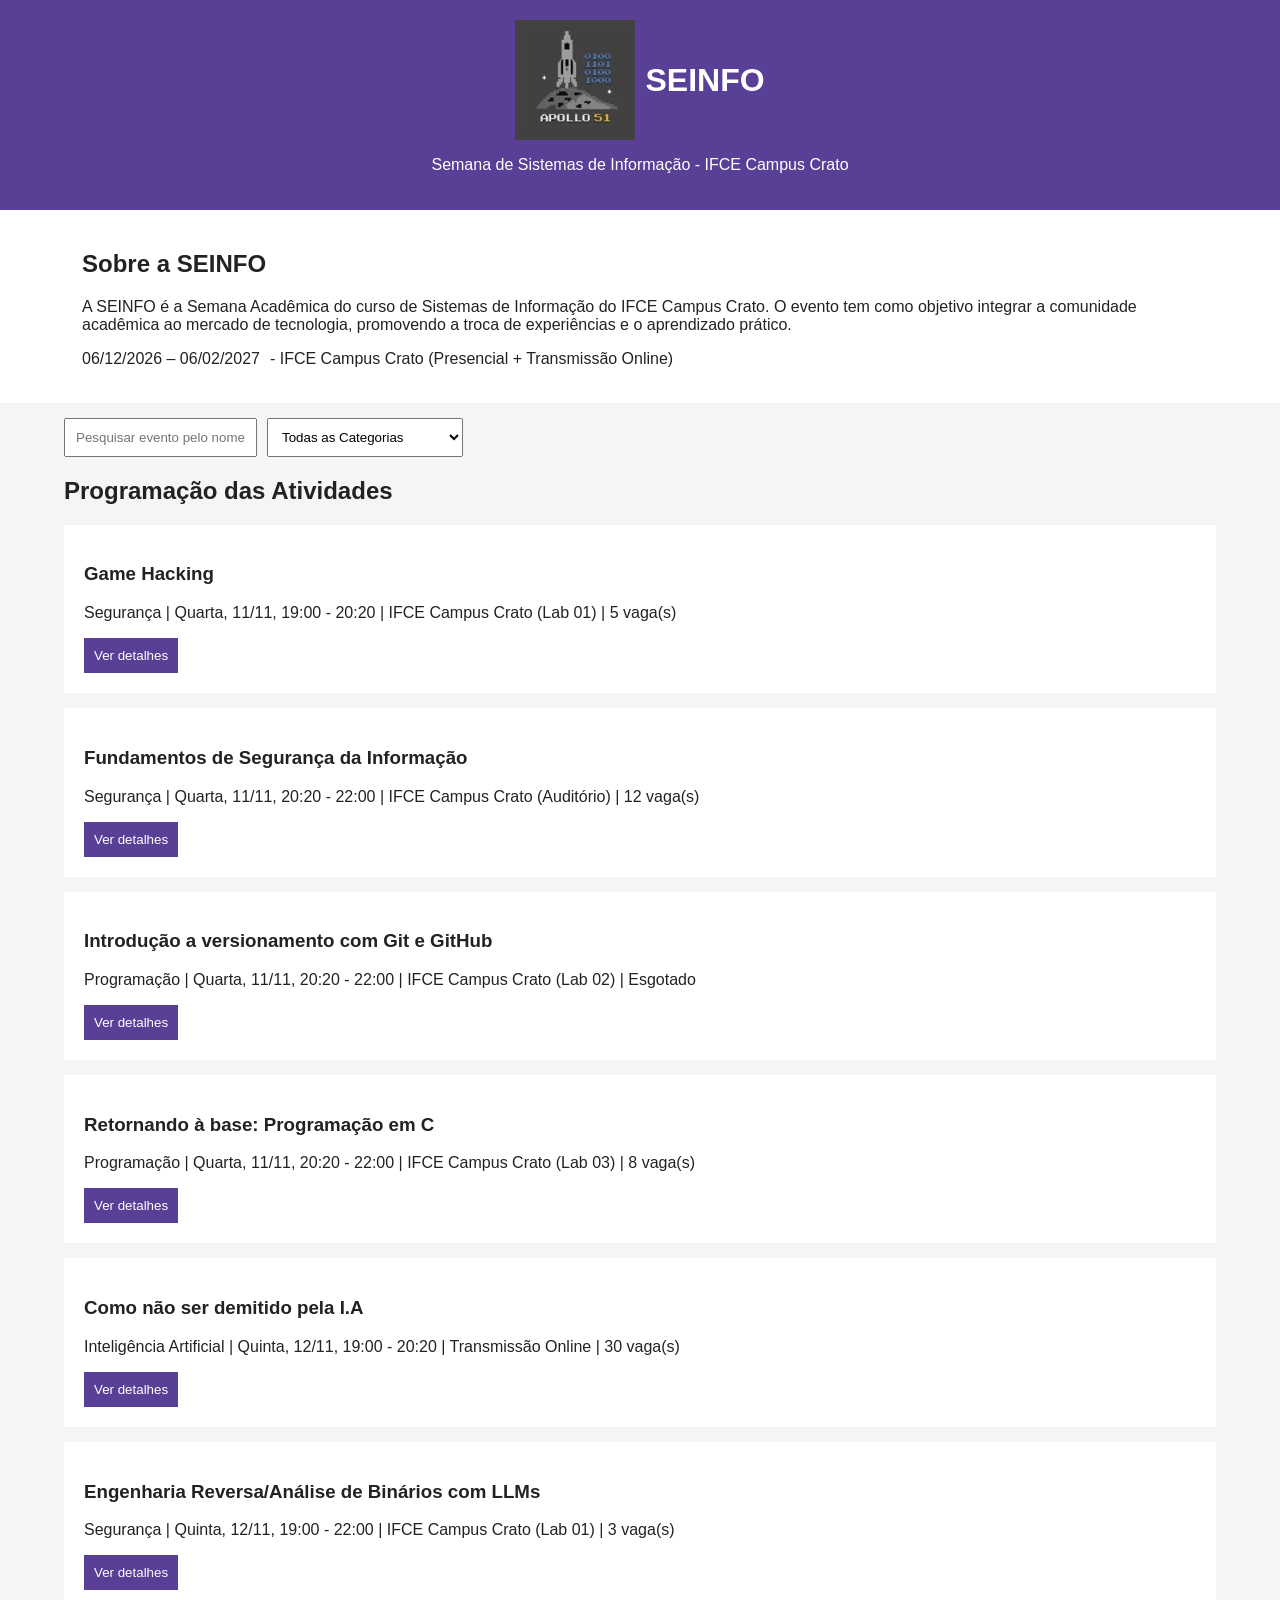
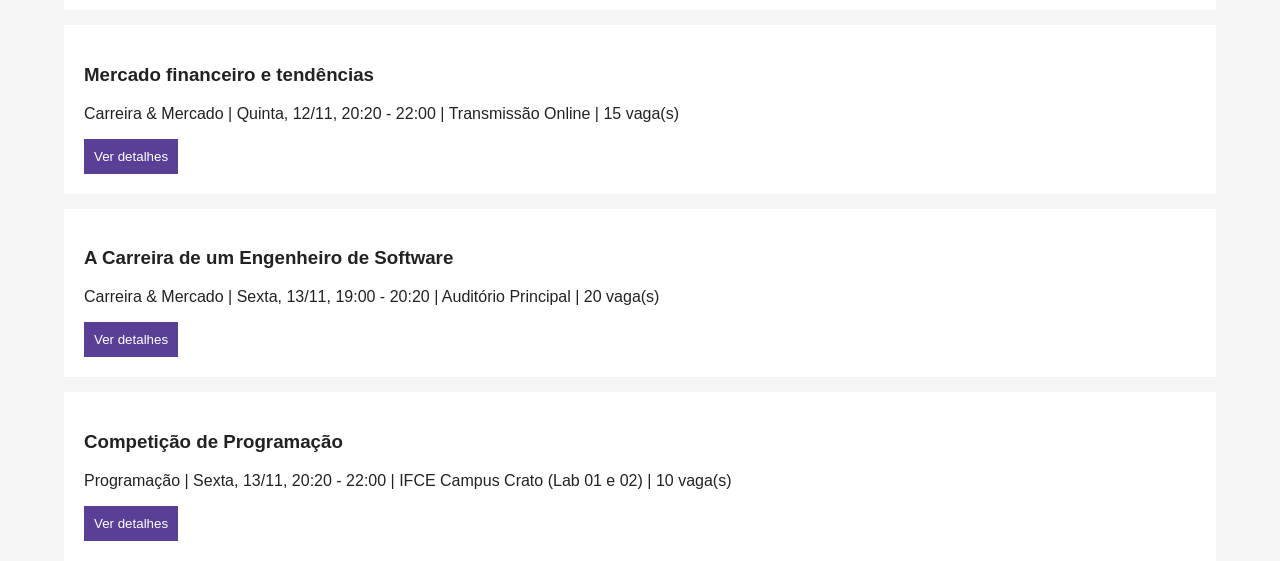
<file: sistema.html>
<!DOCTYPE html>
<html lang="pt-BR">
<head>
    <title>SEINFO - Semana de Sistemas de Informação</title>
    <link rel="stylesheet" href="styles.css">
</head>
<body>
    <header class="cabecalho">
        <div class="conteudo-centralizado">
            <div class="identidade-seinfo">
                <img src="logosi.jpg" alt="Logo da SEINFO">
                <h1 class="logo">SEINFO</h1>
            </div>
            <p class="tagline">Semana de Sistemas de Informação - IFCE Campus Crato</p>
        </div>
    </header>

    <section class="sobre-seinfo">
        <div class="conteudo-centralizado">
            <h2>Sobre a SEINFO</h2>
            <p>A SEINFO é a Semana Acadêmica do curso de Sistemas de Informação do IFCE Campus Crato.
                O evento tem como objetivo integrar a comunidade acadêmica ao mercado de tecnologia,
                promovendo a troca de experiências e o aprendizado prático.</p>
            <div class="informacoes-seinfo">
                <span> 06/12/2026 – 06/02/2027</span>
                <span> - IFCE Campus Crato (Presencial + Transmissão Online)</span>
            </div>
        </div>
    </section>

    <main class="conteudo-centralizado">
        <section class="area-filtros">
            <input type="text" id="search-input" placeholder="Pesquisar evento pelo nome...">

            <select id="category-filter">
                <option value="todos">Todas as Categorias</option>
                <option value="Segurança">Segurança da Informação</option>
                <option value="Programação">Programação</option>
                <option value="Carreira & Mercado">Carreira & Mercado</option>
                <option value="Inteligência Artificial">Inteligência Artificial</option>
            </select>
        </section>

        <section class="events-section">
            <h2>Programação das Atividades</h2>
            <div id="events-list" class="lista-eventos"></div>
        </section>
    </main>

    <div id="event-modal" class="janela-modal oculto">
        <div class="conteudo-modal">
            <span class="botao-fechar-modal" onclick="fecharModal()">&times;</span>

            <div id="modal-details">
                <h2 id="modal-title"></h2>
                <p id="modal-desc"></p>
                <p><strong>Data:</strong> <span id="modal-date"></span></p>
                <p><strong>Horário:</strong> <span id="modal-time"></span></p>
                <p><strong>Local:</strong> <span id="modal-location"></span></p>
                <p><strong>Vagas Disponíveis:</strong> <span id="modal-vacancies" class="marcador-vagas"></span></p>
                <button id="btn-abrir-inscricao" class="botao-principal" onclick="mostrarFormulario()">Realizar Inscrição</button>
            </div>

            <form id="subscription-form" class="oculto" onsubmit="confirmarInscricao(event)">
                <h3>Formulário de Inscrição</h3>

                <div class="campo-inscricao">
                    <label for="user-name">Nome Completo:</label>
                    <input type="text" id="user-name" required>
                </div>

                <div class="campo-inscricao">
                    <label for="user-email">E-mail:</label>
                    <input type="email" id="user-email" required>
                </div>

                <div class="campo-inscricao">
                    <label for="user-phone">Telefone:</label>
                    <input type="tel" id="user-phone" placeholder="(88) 99999-9999" required>
                </div>

                <div class="acoes-formulario">
                    <button type="submit" class="botao-principal">Confirmar Inscrição</button>
                    <button type="button" class="botao-secundario" onclick="esconderFormulario()">Voltar</button>
                </div>
            </form>

            <div id="confirmation-message" class="oculto-mensagem">
                Inscrição realizada com sucesso! Enviamos os detalhes para o seu e-mail.
            </div>
        </div>
    </div>

    <script src="sistema.js"></script>

    <!--
    EXPLICACAO DO HTML:

    - <!DOCTYPE html> informa ao navegador que este documento usa HTML5.
    - <html lang="pt-BR"> inicia a pagina e informa que o idioma e portugues do Brasil.
    - <head> guarda configuracoes da pagina que nao aparecem como conteudo:
      <title> define o texto da aba do navegador e <link> carrega o arquivo de estilos.
    - <body> contem tudo que aparece ou pode ser usado na pagina.

    CABECALHO E APRESENTACAO:
    - <header> contem o cabecalho do site.
    - A imagem mostra o logo; o atributo alt descreve a imagem para acessibilidade.
    - <h1> mostra o titulo principal e <p> apresenta o nome do evento.
    - A secao "sobre-seinfo" apresenta uma descricao da SEINFO, as datas e o local.
    - <div> agrupa elementos relacionados para organizar o conteudo e aplicar estilos.

    LISTA E FILTROS:
    - <main> envolve o conteudo principal da pagina.
    - O campo <input> permite pesquisar eventos pelo nome. Seu id permite que o
      JavaScript leia o texto digitado.
    - <select> cria o menu de categorias e cada <option> e uma opcao desse menu.
      Os valores das opcoes sao usados pelo JavaScript para filtrar os eventos.
    - A secao "events-section" tem o titulo da programacao.
    - A div com id "events-list" comeca vazia; o JavaScript coloca os cartoes de
      eventos dentro dela.

    MODAL DE DETALHES E INSCRICAO:
    - A div com id "event-modal" e a janela que mostra os detalhes de um evento.
      A classe "oculto" faz a janela comecar escondida.
    - A div "modal-details" contem os campos que o JavaScript preenche com os
      dados do evento selecionado.
    - O botao de fechar chama fecharModal() no JavaScript.
    - O botao de inscricao chama mostrarFormulario() para exibir o formulario.
    - <form> agrupa os campos de inscricao. O atributo onsubmit chama
      confirmarInscricao(event) quando o formulario e enviado.
    - Cada <label> identifica um campo. O atributo for aponta para o id do campo.
    - Os campos de nome, e-mail e telefone usam tipos apropriados; required
      indica que precisam ser preenchidos antes do envio.
    - O botao "Confirmar Inscricao" envia o formulario; o botao "Voltar" apenas
      chama esconderFormulario() e retorna aos detalhes.
    - A div "confirmation-message" contem a mensagem mostrada apos a inscricao.
    - O <script> carrega o arquivo sistema.js, que controla filtros, cartoes,
      modal e inscricoes.
    -->
</body>
</html>
</file>
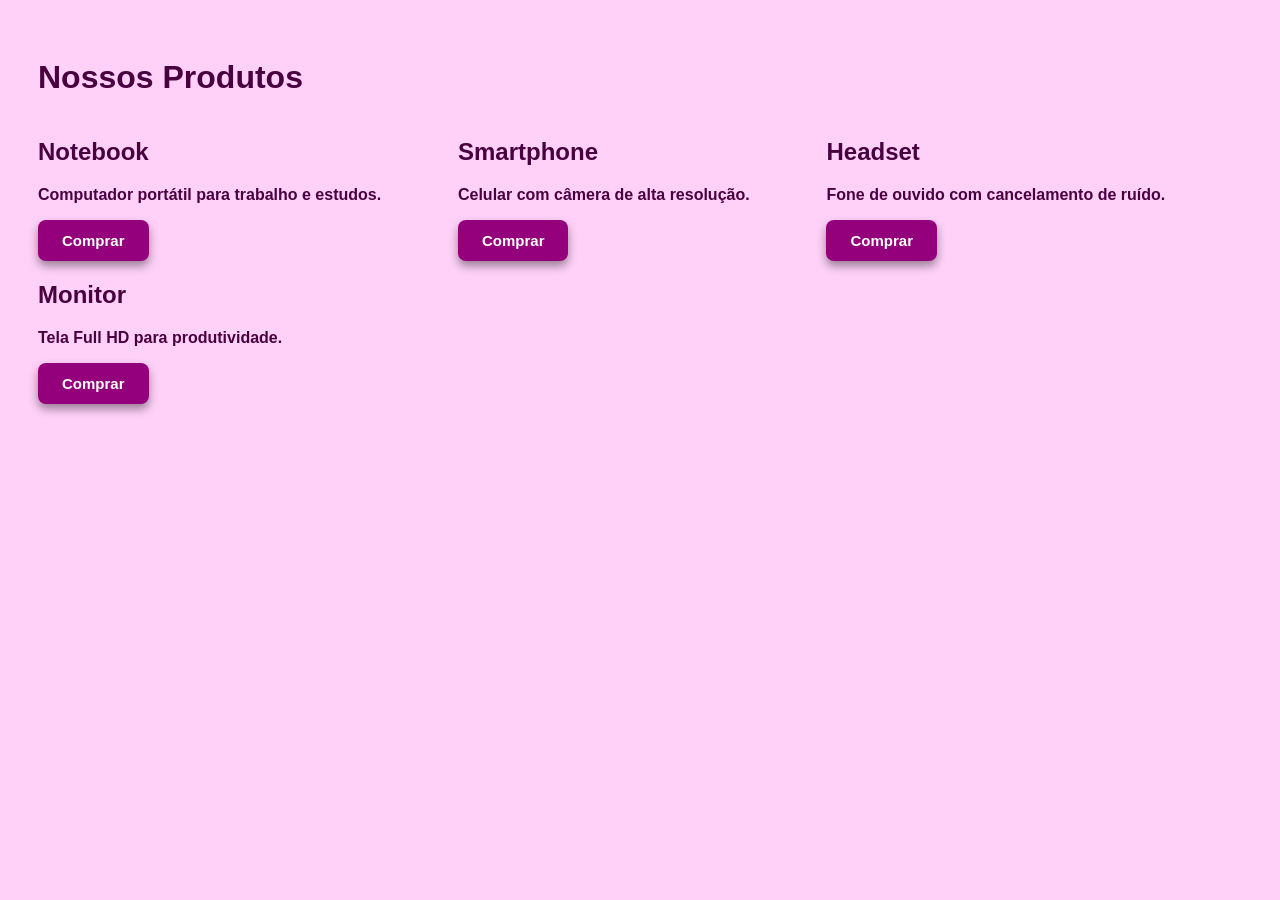
<file: pacote-download/atividade extra.html>
<!DOCTYPE html>
<html>
<head>
    <title>Loja Flexbox</title>
    <link rel="stylesheet" href="styling.css">
</head>
<body>

    <h1>Nossos Produtos</h1>

    <div class="container">
        <div class="produto1">
            <h2>Notebook</h2>
            <p>Computador portátil para trabalho e estudos.</p>
            <button class="button">Comprar</button>
        </div>

        <div class="produto2">
            <h2>Smartphone</h2>
            <p>Celular com câmera de alta resolução.</p>
            <button class="button">Comprar</button>
        </div>

        <div class="produto3">
            <h2>Headset</h2>
            <p>Fone de ouvido com cancelamento de ruído.</p>
            <button class="button">Comprar</button>
        </div>

        <div class="produto4">
            <h2>Monitor</h2>
            <p>Tela Full HD para produtividade.</p>
            <button class="button">Comprar</button>
        </div>
    </div>

</body>
</html>
</file>
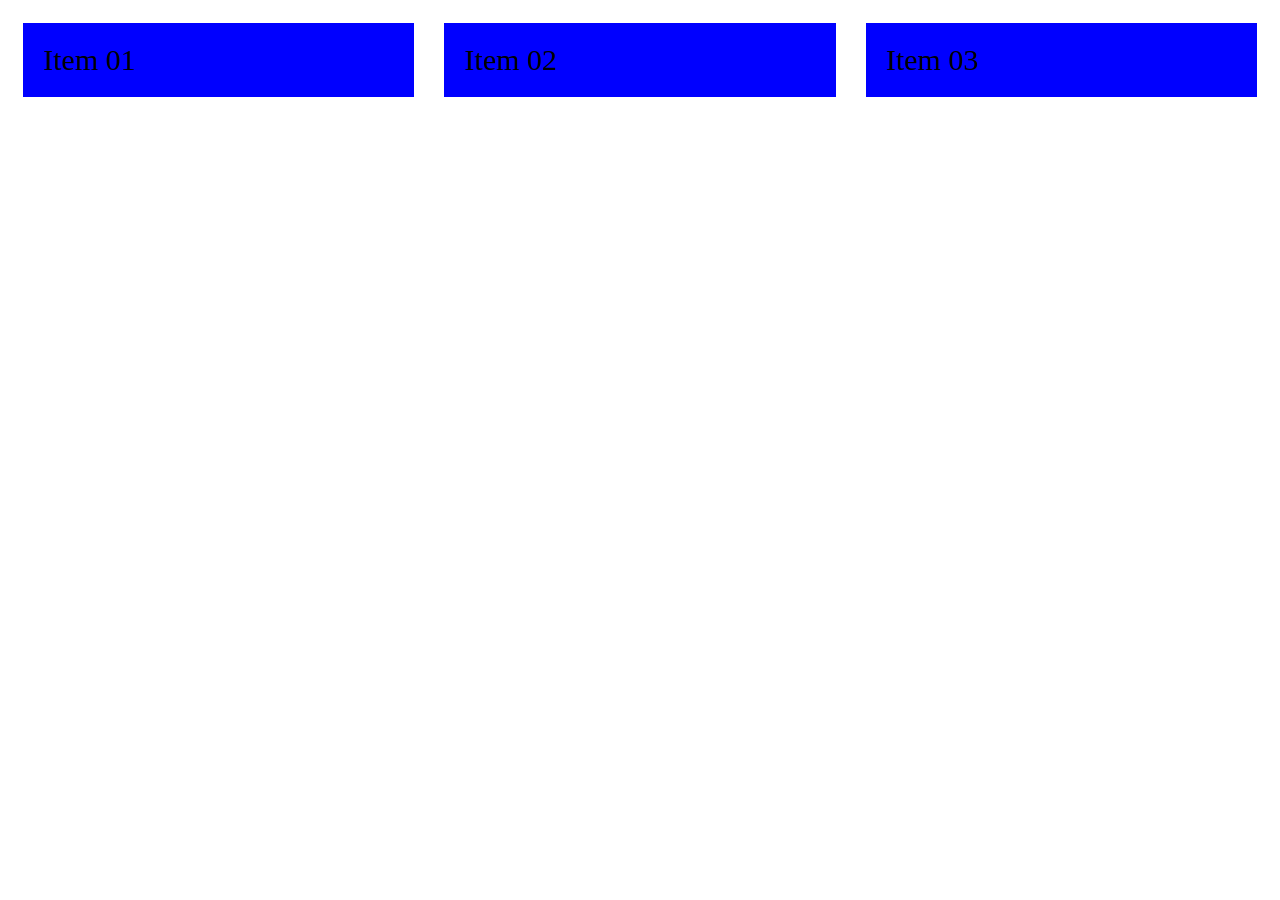
<file: pacote-download/aulaCSS.html>
<!DOCTYPE html>
<html>
    <head>
        <link rel="stylesheet" href="estilo1.css">
    </head>
    <body>
        <div class="maior">
                <div class="c1 i1">Item 01</div>
                <div class="c1 i2">Item 02</div>
                <div class="c1 i3">Item 03</div>
        </div>
    </body>
</html>
</file>
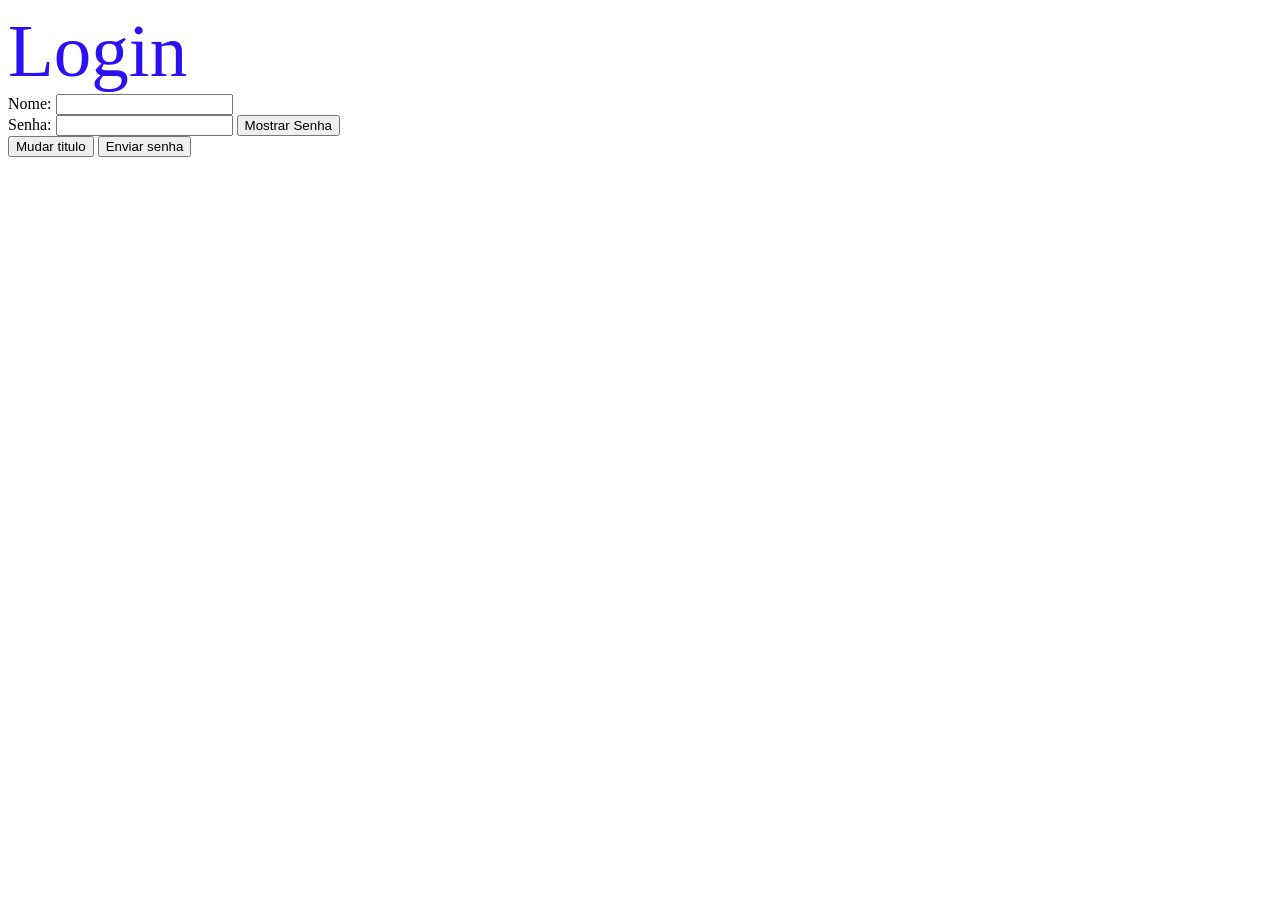
<file: pacote-download/index.html.html>
<!DOCTYPE html>
<html>
    <head>
    <script src="script.js"></script>
    <link rel="stylesheet" href="estilo.css">
    </head>
    <body>
        <label id="titulo" class="c2">Login</label>
        <br>Nome: <input type="text" id="nome">
        <br>Senha: <input type="password" id="senha">
        <button onclick="mostra()">Mostrar Senha</button>
        <br><button onclick="muda()">Mudar titulo</button>
        <button onclick="verifica()">Enviar senha</button>
    </body>
</html>
</file>
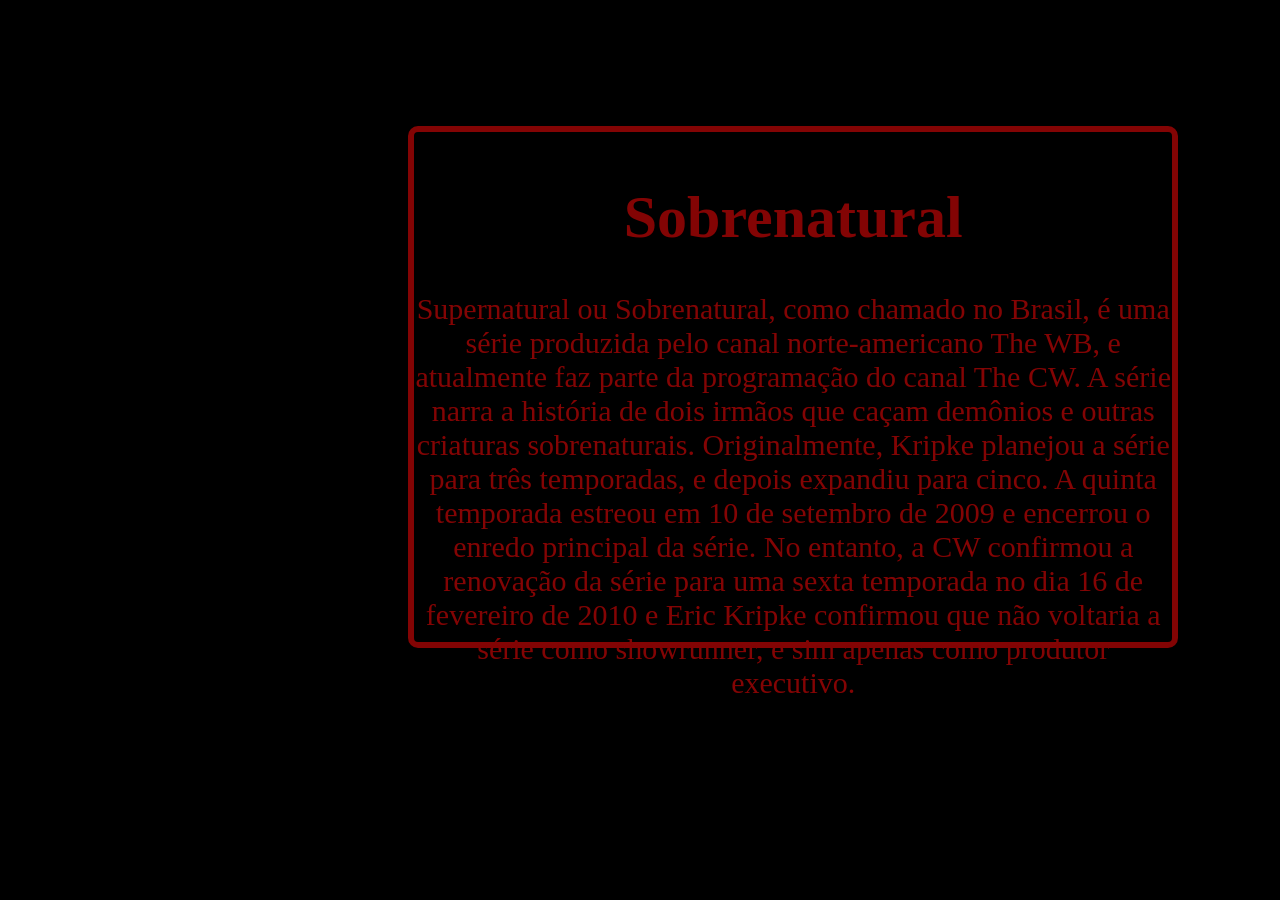
<file: pacote-download/index2.html>
<!DOCTYPE html>
<html lang="br">
<head>
    <title>Document</title>
    <link rel="stylesheet" href="sobrenatural.css">
</head>
<body>
    <div class ="d1">
        <h1>Sobrenatural</h1>
        <p>Supernatural ou Sobrenatural, como chamado no Brasil, é uma série produzida pelo canal norte-americano The WB, e atualmente faz parte da programação do canal The CW. 
A série narra a história de dois irmãos que caçam demônios e outras criaturas sobrenaturais. Originalmente, Kripke planejou a série para três temporadas, e depois expandiu para cinco. A quinta temporada estreou em 10 de setembro de 2009 e encerrou o enredo principal da série. 
No entanto, a CW confirmou a renovação da série para uma sexta temporada no dia 16 de fevereiro de 2010 e Eric Kripke confirmou que não voltaria a série como showrunner, e sim apenas como produtor executivo.</p>
    </div>
    <div class = "d2">
        </div>
</body>
</html>
</file>
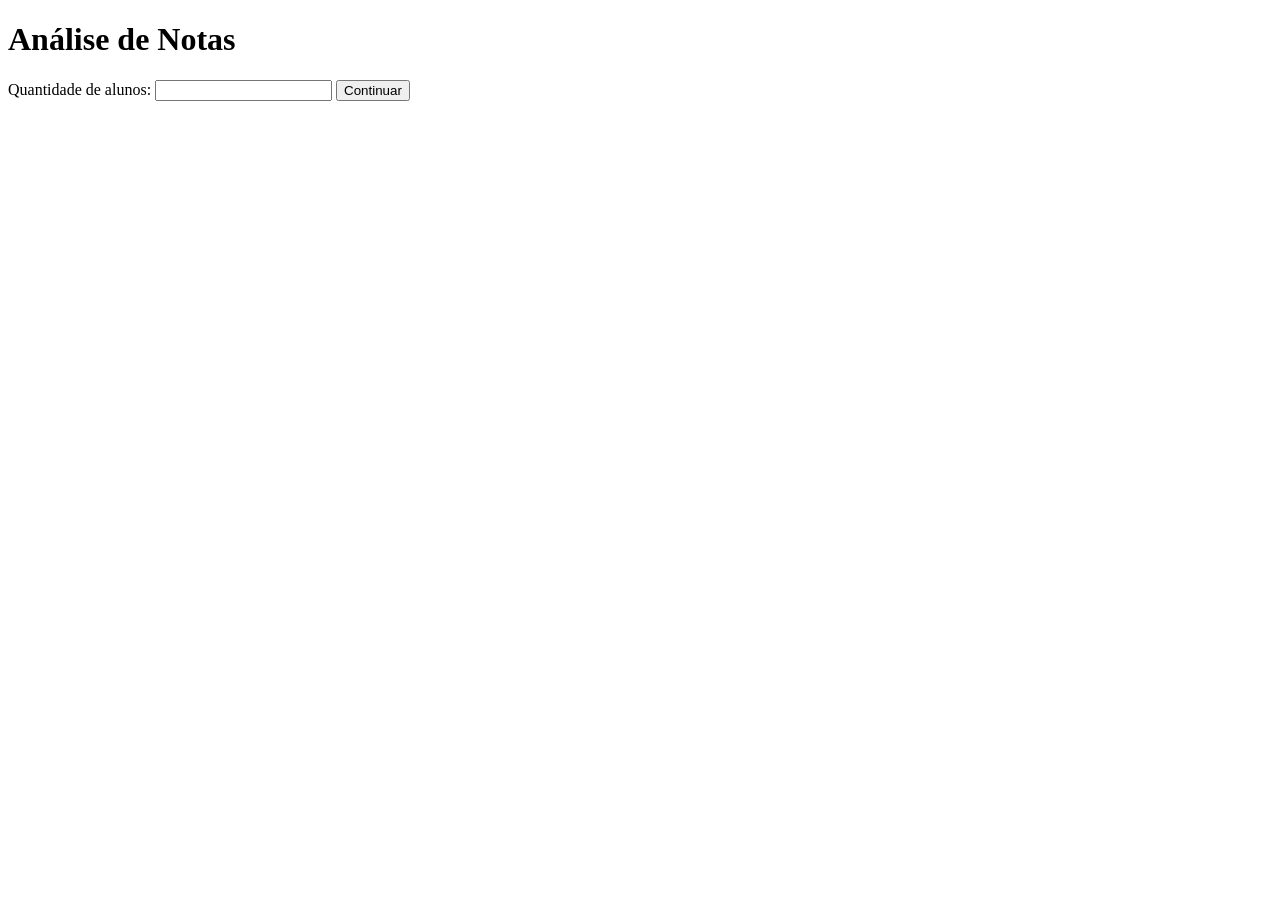
<file: pacote-download/sistema.html>
<!DOCTYPE html>
<html lang="pt-BR">
<head>
    <title>Análise de Notas</title>
</head>
<body>
    <h1>Análise de Notas</h1>
   <label>Quantidade de alunos:</label>
    <input type="number" id="quantidade">
    <button onclick="criarAlunos()">Continuar</button>
    <div id="alunos"></div>
    <div id="resultado"></div>
    <script src="sistema.js"></script> 

</body>
</html>
</file>
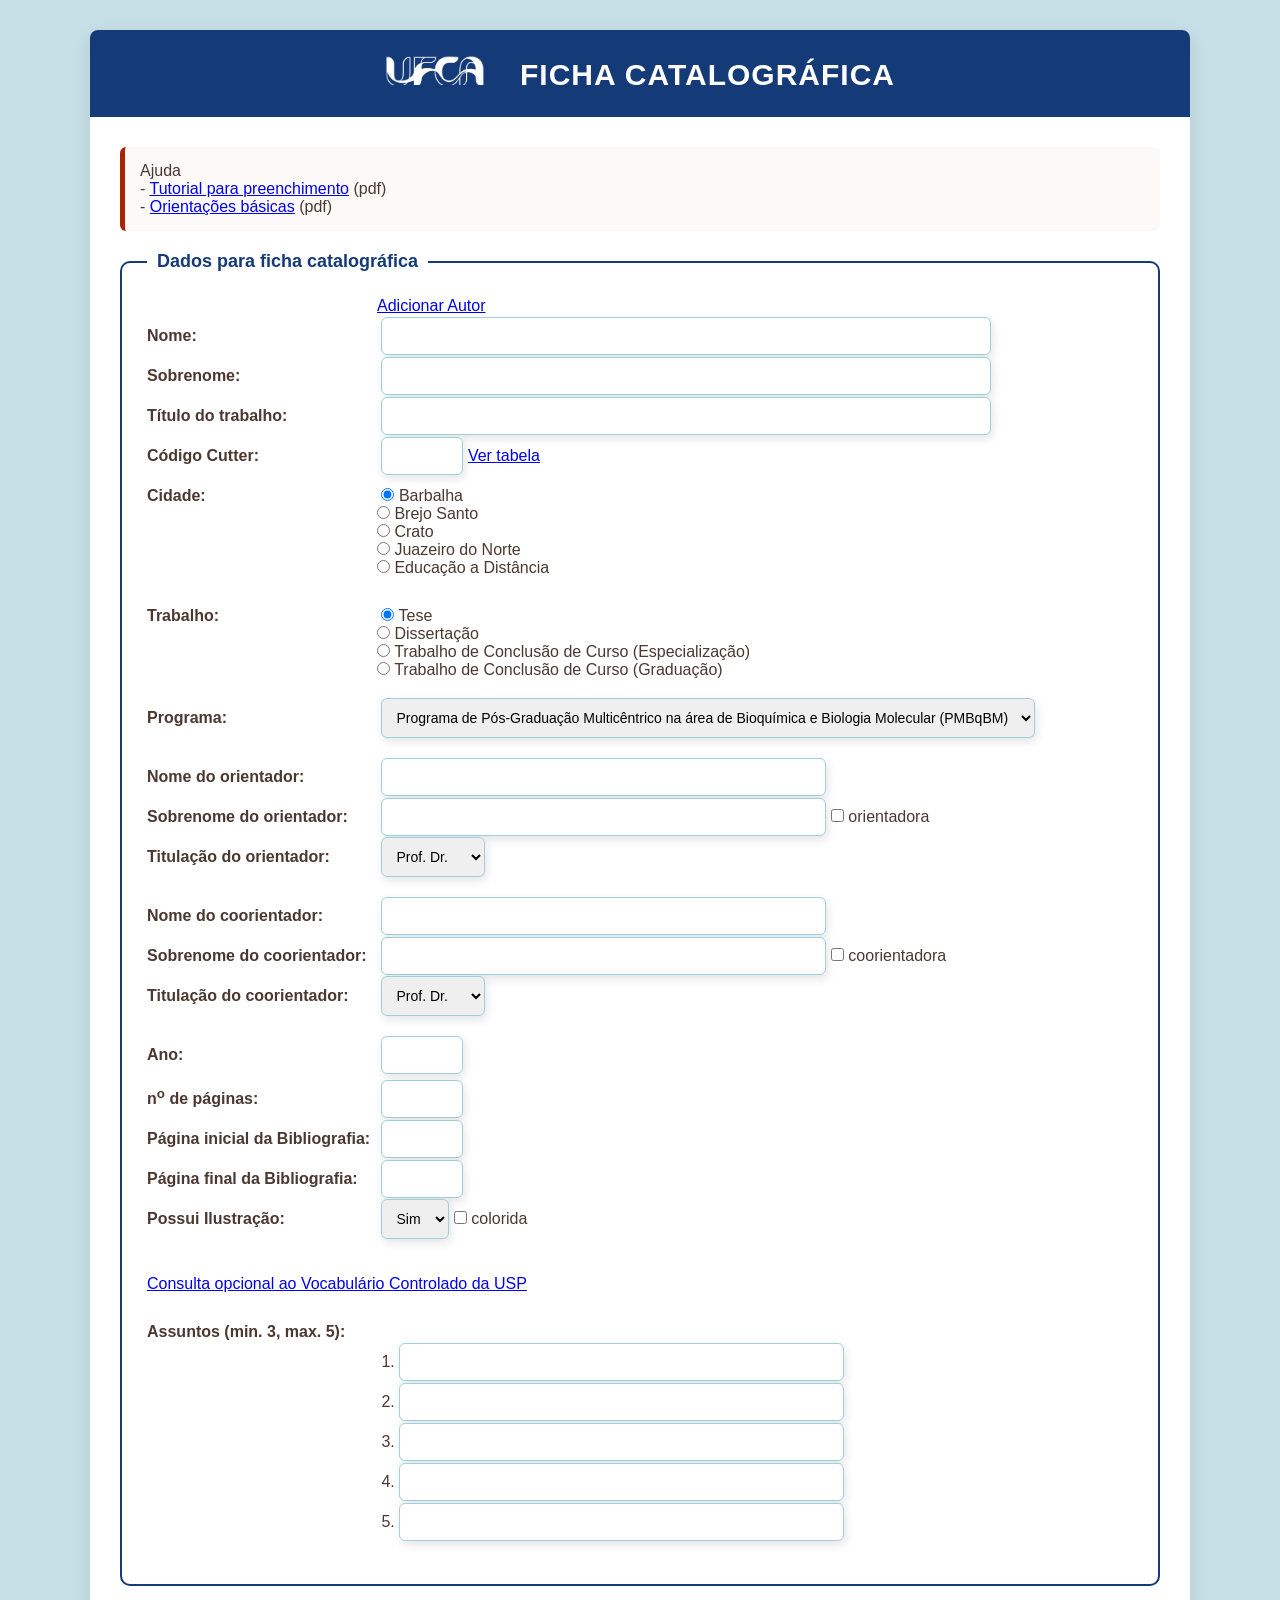
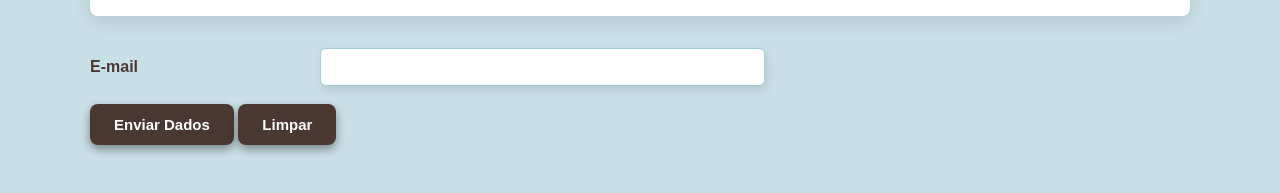
<file: pacote-download/ufca.html>
<!DOCTYPE html>
<html lang="en">
    <head>
        <meta charset="utf-8">
        <meta http-equiv="X-UA-Compatible" content="IE=edge">
        <meta name="viewport" content="width=device-width, initial-scale=1">
        <meta name="description" content="">
        <meta name="author" content="">

        <title>Ficha Catalogr&aacute;fica</title>

        <link rel="stylesheet" href="estiloazul.css" >
    </head>

    <body>
        <div class="cores">
            <div>
                <h3>FICHA CATALOGR&Aacute;FICA</h3>

          
                <form name="ficha" method="post" action="ficha2.php">
	
                    <div>
                    	<div>Ajuda</div>- <a href="Tutorial_fichacat_2011.pdf" target="_blank">Tutorial para preenchimento</a> (pdf)<br />- <a href="FichaCat_diretrizes_2011.pdf" target="_blank">Orienta&ccedil;&otilde;es b&aacute;sicas</a> (pdf)
                    </div>

                    <fieldset>
                        <legend>Dados para ficha catalogr&aacute;fica</legend>
                        <div id="autores">
                        	<label></label><a href="#" onclick="adicionarCampo(event)">Adicionar Autor</a></br>
                        	<label>Nome:</label> <input type="text" name="nome[]" size="70"><br />
                        	<label>Sobrenome:</label> <input type="text" name="sobrenome[]" size="70">
                        	<br />
                        </div>
                        <label>T&iacute;tulo do trabalho:</label> <input type="text" name="titulo" size="70">
                        <br />
                        <label>C&oacute;digo Cutter:</label> <input type="text" name="cutter" size="6"> <a href="https://www.tabelacutter.com/" target="_blank">Ver tabela</a>
                        <br />
                        <label>Cidade:</label>
                        <input type="radio" id="cidade" name="cidade" value="Barbalha" checked onClick="mudaPrograma()"> Barbalha <br />
                        <label></label><input type="radio" id="cidade"  name="cidade" value="Brejo Santo" onClick="mudaPrograma()"> Brejo Santo<br />
                        <label></label><input type="radio" id="cidade"  name="cidade" value="Crato" onClick="mudaPrograma()"> Crato <br />
                        <label></label><input type="radio" id="cidade"  name="cidade" value="Juazeiro do Norte" onClick="mudaPrograma()"> Juazeiro do Norte <br />
                        <label></label><input type="radio" id="cidade"  name="cidade" value="Ead" onClick="mudaPrograma()"> Educação a Distância <br /><br />
                        <label>Trabalho:</label>
                        <input type="radio" name="trabalho" id="trabalho" value="Tese" checked onClick="mudaPrograma()"> Tese <br />
                        <label></label><input type="radio" name="trabalho" id="trabalho" value="Dissertação" onClick="mudaPrograma()"> Disserta&ccedil;&atilde;o<br />
                        <label></label><input type="radio" name="trabalho" id="trabalho" value="Trabalho de Conclusão de Curso (Especialização)" onClick="mudaPrograma()"> Trabalho de Conclusão de Curso (Especialização) <br />
                        <label></label><input type="radio" name="trabalho" id="trabalho" value="Trabalho de Conclusão de Curso (Graduação)" onClick="mudaPrograma()"> Trabalho de Conclusão de Curso (Graduação) <br /><br />
                        
                        <label>Programa:</label> 
                        <select name="programa" id="programa">
                            <option value="Programa de Pós-Graduação Multicêntrico na área de Bioquímica e Biologia Molecular (PMBqBM)">Programa de Pós-Graduação Multicêntrico na área de Bioquímica e Biologia Molecular (PMBqBM)</option>
                        </select>
                        </br></br>
                        <label>Nome do orientador:</label> <input type="text" name="nome_ori" size="50"><br />
                        <label>Sobrenome do orientador:</label> <input type="text" name="sobrenome_ori" size="50"> 
                        <input type="checkbox" name="orientadora" value="a"> orientadora<br />
                        <label>Titulação do orientador:</label> 
                        <select name="titulacaoOri">
                           <option value="Prof. Dr.">Prof. Dr.</option>
                           <option value="Prof. Me.">Prof. Me.</option>
                           <option value="Prof. Esp.">Prof. Esp.</option>
                        </select><br /><br />
                        <label>Nome do coorientador:</label> <input type="text" name="nome_coori" size="50"><br />
                        <label>Sobrenome do coorientador:</label> <input type="text" name="sobrenome_coori" size="50"> 
                     
                        <input type="checkbox" name="coorientadora" value="a"> coorientadora<br />
<label>Titulação do coorientador:</label> 
                        <select name="titulacaoCo">
                           <option value="Prof. Dr.">Prof. Dr.</option>
                           <option value="Prof. Me.">Prof. Me.</option>
                           <option value="Prof. Esp.">Prof. Esp.</option>
                        </select><br /><br />
                        <label>Ano:</label>  <input type="text" name="ano" size="6"><br />
                        <label>n<sup>o</sup> de p&aacute;ginas:</label>  <input type="text" name="pags" size="6"><br />
                        <label>Página inicial da Bibliografia:</label>  <input type="text" name="pagInit" size="6"><br />
                        <label>Página final da Bibliografia:</label>  <input type="text" name="pagEnd" size="6"><br />
                        <label>Possui Ilustração:</label>  
                        <select name="ilustracao">
                            <option value="il.">Sim</option>
                            <option value="">Não</option>
                        </select> <input type="checkbox" name="color" value="color"> colorida<br />
                        <br /><br />
                        <div><a href="http://143.107.154.62/Vocab/" target="_blank">Consulta opcional ao Vocabul&aacute;rio Controlado da USP</a></div>
                        </br>
                        <div class="assunto">
                        <label>Assuntos (min. 3, max. 5): </label><br />
                        </div>
                        <label>&nbsp;</label> 1. <input type="text" name="assunto1" size="50"> 
                        <br />
                        <label>&nbsp;</label> 2. <input type="text" name="assunto2" size="50"> <br />
                        <label>&nbsp;</label> 3. <input type="text" name="assunto3" size="50"> <br />
                        <label>&nbsp;</label> 4. <input type="text" name="assunto4" size="50"> <br />
                        <label>&nbsp;</label> 5. <input type="text" name="assunto5" size="50"> <br /><br />
                        </div>
                        
                        <label>&nbsp;</label><br />
                        <label>E-mail</label><input type="email" name="email" size="50"> <br /><br />
                        <input type="submit" name="Enviar Dados" value="Enviar Dados" class="btn" />
                        <input type="reset" name="Limpar" value="Limpar" class="btn btn-sm btn-default" />
                        <br /><br />
                    </fieldset>
                </form>
            
        </div>
         
        <script>
    function adicionarCampo(event) {
      event.preventDefault(); // impede o link de recarregar a página

      const label = document.createElement("label");
      label.innerHTML = "Nome:";
      document.getElementById("autores").appendChild(label);
      
      const input = document.createElement("input");
      input.type = "text";
      input.name= "nome[]";
      input.size="70";
      document.getElementById("autores").appendChild(input);
      const br = document.createElement("br");
      document.getElementById("autores").appendChild(br);
      const label2 = document.createElement("label");
      label2.innerHTML = "Sobrenome:";
      document.getElementById("autores").appendChild(label2);
      const input2 = document.createElement("input");
      input2.type = "text";
      input2.name= "sobrenome[]";
      input2.size="70";

      document.getElementById("autores").appendChild(input2);
      document.getElementById("autores").appendChild(br);

    }
    function mudaPrograma(){
        const cidade = document.querySelector('input[name="cidade"]:checked').value;
        const trabalho = document.querySelector('input[name="trabalho"]:checked').value;
        cursos = "";
        if(cidade == "Barbalha"){
             if(trabalho == "Tese"){
                 cursos = '<option value="Programa de Pós-Graduação Multicêntrico na área de Bioquímica e Biologia Molecular (PMBqBM)">Programa de Pós-Graduação Multicêntrico na área de Bioquímica e Biologia Molecular (PMBqBM)</option>';
             }else if(trabalho == "Dissertação"){
             cursos+='<option value="Programa de Pós-Graduação em Ciências da Saúde">Programa de Pós-Graduação em Ciências da Saúde</option>' ;
cursos+='<option value="Programa de Pós-Graduação em Saúde da Família (PROFSAÚDE)">Programa de Pós-Graduação em Saúde da Família - PROFSAÚDE</option>' ;
cursos+='<option value="Programa de Pós-Graduação Multicêntrico na área de Bioquímica e Biologia Molecular (PMBqBM)">Programa de Pós-Graduação Multicêntrico na área de Bioquímica e Biologia Molecular (PMBqBM)</option>' ;
             }else if(trabalho == "Trabalho de Conclusão de Curso (Especialização)"){
             }else if(trabalho == "Trabalho de Conclusão de Curso (Graduação)"){
             cursos+='<option value="Bacharelado em Farmácia">Bacharelado em Farmácia</option>' ;
cursos+='<option value="Bacharelado em Medicina">Bacharelado em Medicina</option>' ;
cursos+='<option value="Bacharelado em Psicologia">Bacharelado em Psicologia</option>' ;
             }
        }else if(cidade == "Brejo Santo"){
             if(trabalho == "Tese"){
             }else if(trabalho == "Dissertação"){
             }else if(trabalho == "Trabalho de Conclusão de Curso (Especialização)"){
             }else if(trabalho == "Trabalho de Conclusão de Curso (Graduação)"){
             cursos+='<option value="Licenciatura em Biologia">Licenciatura em Biologia</option>' ;
cursos+='<option value="Licenciatura em Física">Licenciatura em Física</option>' ;
cursos+='<option value="Licenciatura em Interdisciplinar em Ciências Naturais">Licenciatura em Interdisciplinar em Ciências Naturais</option>' ;
cursos+='<option value="Licenciatura em Matemática">Licenciatura em Matemática</option>' ;
cursos+='<option value="Licenciatura em Pedagogia">Licenciatura em Pedagogia</option>' ;
cursos+='<option value="Licenciatura em Química">Licenciatura em Química</option>' ;
             }
        }else if(cidade == "Crato"){
             if(trabalho == "Tese"){
             }else if(trabalho == "Dissertação"){
             cursos+='<option value="Programa de Pós-Graduação em Desenvolvimento Regional Sustentável (Proder)">Programa de Pós-Graduação em Desenvolvimento Regional Sustentável (Proder)</option>';
             }else if(trabalho == "Trabalho de Conclusão de Curso (Especialização)"){
             }else if(trabalho == "Trabalho de Conclusão de Curso (Graduação)"){
             cursos+='<option value="Bacharelado em Agronomia">Bacharelado em Agronomia</option>' ;
cursos+='<option value="Bacharelado em Medicina Veterinária">Bacharelado em Medicina Veterinária</option>' ;
             }
        }else if(cidade == "Juazeiro do Norte"){
             if(trabalho == "Tese"){
                 cursos = '<option value="Programa de Pós-graduação em Biblioteconomia (MPB)">Programa de Pós-graduação em Biblioteconomia (MPB)</option>';
             }else if(trabalho == "Dissertação"){
             curso+='<option value="Programa de Mestrado Profissional em Administração Pública (PROFIAP)">Programa de Mestrado Profissional em Administração Pública (PROFIAP)</option>' ;
curso+='<option value="Programa de Pós-Graduação em Administração (PPGA)">Programa de Pós-Graduação em Administração (PPGA)</option>' ;
curso+='<option value="Programa de Pós-Graduação em Biblioteconomia (PPGB)">Programa de Pós-Graduação em Biblioteconomia (PPGB)</option>' ;
curso+='<option value="Programa de Pós-Graduação em Ciência e Engenharia de Materiais">Programa de Pós-Graduação em Ciência e Engenharia de Materiais</option>' ;
curso+='<option value="Programa de Pós-Graduação em Filosofia (PROF-FILO)">Programa de Pós-Graduação em em Filosofia (PROF-FILO)</option>' ;
curso+='<option value="Programa de Pós-Graduação em Matemática (Profmat)">Programa de Pós-Graduação em em Matemática (Profmat)</option>' ;
             }else if(trabalho == "Trabalho de Conclusão de Curso (Especialização)"){
             cursos+='<option value="Especialização em Engenharia de Infraestrutura Urbana">Especialização em Engenharia de Infraestrutura Urbana</option>' ;
             }else if(trabalho == "Trabalho de Conclusão de Curso (Graduação)"){
             cursos+='<option value="Bacharelado em Administração">Bacharelado em Administração</option>' ;
cursos+='<option value="Bacharelado em Administração Pública e Gestão Social">Bacharelado em Administração Pública e Gestão Social</option>' ;
cursos+='<option value="Bacharelado em Arquivologia">Bacharelado em Arquivologia</option>' ;
cursos+='<option value="Bacharelado em Biblioteconomia">Bacharelado em Biblioteconomia</option>' ;
cursos+='<option value="Bacharelado em Ciência da Computação">Bacharelado em Ciência da Computação</option>' ;
cursos+='<option value="Bacharelado em Ciências Contábeis">Bacharelado em Ciências Contábeis</option>' ;
cursos+='<option value="Bacharelado em Design">Bacharelado em Design</option>' ;
cursos+='<option value="Tecnólogo em Design de Produto">Tecnólogo em Design de Produto</option>' ;
cursos+='<option value="Bacharelado em Engenharia Civil">Bacharelado em Engenharia Civil</option>' ;
cursos+='<option value="Bacharelado em Engenharia de Materiais">Bacharelado em Engenharia de Materiais</option>' ;
cursos+='<option value="Bacharelado em Engenharia de Software">Bacharelado em Engenharia de Software</option>' ;
cursos+='<option value="Bacharelado em Filosofia">Bacharelado em Filosofia</option>' ;
cursos+='<option value="Bacharelado em Jornalismo">Bacharelado em Jornalismo</option>' ;
cursos+='<option value="Bacharelado em Matemática Computacional">Bacharelado em Matemática Computacional</option>' ;
cursos+='<option value="Bacharelado em Museologia">Bacharelado em Museologia</option>' ;
cursos+='<option value="Licenciatura em Filosofia">Licenciatura em Filosofia</option>' ;
cursos+='<option value="Licenciatura em Letras / Libras">Licenciatura em Letras / Libras</option>' ;
cursos+='<option value="Licenciatura em Música">Licenciatura em Música</option>' ;
             }
        }else if(cidade == "Ead"){
             if(trabalho == "Tese"){
             }else if(trabalho == "Dissertação"){
             }else if(trabalho == "Trabalho de Conclusão de Curso (Especialização)"){
             cursos+='<option value="Especialização em Economia Solidária, Inovação e Gestão Social (EESIGS)">Especialização em Economia Solidária, Inovação e Gestão Social (EESIGS)</option>' ;
cursos+='<option value="Especialização em Educação Bilíngue de Surdos">Especialização em Educação Bilíngue de Surdos</option>' ;
cursos+='<option value="Especialização em Educação Musical">Especialização em Educação Musical</option>' ;
cursos+='<option value="Especialização em Ensino de Ciências Naturais e Matemática (EECNM)">Especialização em Ensino de Ciências Naturais e Matemática (EECNM)</option>' ;
cursos+='<option value="Especialização em Gestão Agropecuária">Especialização em Gestão Agropecuária</option>' ;
cursos+='<option value="Especialização em Gestão Escolar e Assessoria Pedagógica (Egeape)">Especialização em Gestão Escolar e Assessoria Pedagógica (Egeape)</option>' ;
cursos+='<option value="Especialização em Gestão Financeira (EGF)">Especialização em Gestão Financeira (EGF)</option>' ;
cursos+='<option value="Especialização em Gestão Pública (EGP)">Especialização em Gestão Pública (EGP)</option>' ;
             }else if(trabalho == "Trabalho de Conclusão de Curso (Graduação)"){
             cursos+='<option value="Licenciatura em Filosofia">Licenciatura em Filosofia</option>' ;
cursos+='<option value="Licenciatura em Matemática">Licenciatura em Matemática</option>' ;
cursos+='<option value="Tecnólogo em Análise e Desenvolvimento de Sistemas">Tecnólogo em Análise e Desenvolvimento de Sistemas</option>' ;
cursos+='<option value="Tecnólogo em Banco de Dados">Tecnólogo em Banco de Dados</option>' ;
cursos+='<option value="Tecnólogo em Gestão Financeira">Tecnólogo em Gestão Financeira</option>' ;
cursos+='<option value="Tecnólogo em Processos Gerenciais">Tecnólogo em Processos Gerenciais</option>' ;
cursos+='<option value="Tecnólogo em Produção Multimídia">Tecnólogo em Produção Multimídia</option>' ;
             }
        }
        document.getElementById("programa").innerHTML = cursos;
    }
  </script>
    </body>
</html>
</file>
<file: styles.css>
* {
    box-sizing: border-box;
    font-family: Arial, sans-serif;
}

body {
    margin: 0;
    background: #f5f5f5;
    color: #222;
}

.conteudo-centralizado {
    width: 90%;
    margin: auto;
}

.cabecalho,
.botao-principal {
    background: #593f96;
    color: white;
}

.cabecalho {
    padding: 20px;
    text-align: center;
}

.identidade-seinfo {
    display: flex;
    align-items: center;
    justify-content: center;
    gap: 10px;
}

.identidade-seinfo img {
    width: 120px;
    height: 120px;
}

.sobre-seinfo,
.cartao-evento,
.conteudo-modal {
    background: white;
    padding: 20px;
}

.informacoes-seinfo,
.area-filtros,
.acoes-formulario {
    display: flex;
    flex-wrap: wrap;
    gap: 10px;
    margin: 15px 0;
}

.lista-eventos {
    display: grid;
    gap: 15px;
}

input,
select,
button {
    padding: 10px;
}

button {
    border: 0;
}

.janela-modal {
    position: fixed;
    inset: 0;
    display: flex;
    align-items: center;
    justify-content: center;
    background: #0008;
}

.conteudo-modal {
    position: relative;
    width: 90%;
    max-width: 500px;
}

.botao-fechar-modal {
    position: absolute;
    top: 10px;
    right: 15px;
    cursor: pointer;
}

.grupo-campo input {
    display: block;
    width: 100%;
}

.oculto {
    display: none !important;
}

.mensagem {
    background: #d4edda;
}

/*EXPLICAÇÃO DO CÓDIGO CSS:

No styles.css, cada bloco seleciona elementos da página e define como eles aparecem:

- `*`: aplica `box-sizing: border-box` e a fonte Arial a todos os elementos. Com `border-box`, bordas e espaçamentos são incluídos no tamanho definido.
- `body`: remove a margem padrão, define um fundo cinza-claro e a cor do texto.
- `.conteudo-centralizado`: deixa o conteúdo com 90% da largura e o centraliza na página.
- `.cabecalho, .botao-principal`: aplica fundo roxo e texto branco ao cabeçalho e aos botões principais.
- `.cabecalho`: adiciona espaço interno e centraliza o texto.
- `.identidade-seinfo`: organiza o logo e o nome lado a lado, alinhados ao centro e separados por 10 pixels.
- `.identidade-seinfo img`: define a largura e a altura do logo em 120 pixels.
- `.sobre-seinfo, .cartao-evento, .conteudo-modal`: dá fundo branco e espaço interno à seção sobre, aos cartões de eventos e ao conteúdo do modal.
- `.informacoes-seinfo, .area-filtros, .acoes-formulario`: organiza esses elementos em linhas flexíveis, com espaço entre eles e margem vertical.
- `.lista-eventos`: organiza os cartões em uma grade com espaço de 15 pixels entre eles.
- `input, select, button`: adiciona espaço interno aos campos, seletores e botões.
- `button`: remove a borda padrão dos botões.
- `.janela-modal`: cobre a tela, centraliza o conteúdo e aplica um fundo preto semitransparente.
- `.conteudo-modal`: posiciona o conteúdo do modal e limita sua largura a 500 pixels.
- `.botao-fechar-modal`: posiciona o botão de fechar no canto superior direito e mostra o cursor de clique.
- `.grupo-campo input`: faz os campos do formulário ocuparem toda a largura disponível.
- `.oculto`: esconde o elemento. `!important` faz essa regra prevalecer sobre outras regras de exibição.
- `.mensagem-sucesso`: define o fundo verde-claro da mensagem de confirmação.*/
</file>
<file: pacote-download/styling.css>
body{
    font-family:'Open Sans','Helvetica Neue', Arial, sans-serif;
    background: hsl(308, 100%, 91%);
    color: rgb(73, 0, 63);
    font-weight: 700;
    padding: 30px;
}
.button{
    padding: 12px 24px;
    border: none;
    border-radius: 8px;
    box-shadow: 0px 5px 10px rgba(0,0,0,.4);
    font-size: 15px;
    font-weight: 700;
    background: rgb(148, 0, 123);
    color: rgb(255, 255, 255);
}
.container{
    display: flex;
    flex-wrap: wrap;
    justify-content: center;
}
.produto1{
    order: 1;
    flex-grow: 1;}
.produto2{
    order: 2;
    flex-grow: 1;}
.produto3{
    order: 3;
    flex-grow: 1;}
.produto4{
    order: 4;
    flex-grow: 1;}
</file>
<file: pacote-download/estilo1.css>
.maior{
    display: flex;
    flex-wrap: wrap;
    justify-content: center;
}

.c1{
    display: flex;
    background-color: aqua;
    text-align: center;
    width: 180px;
    margin: 15px;
    padding: 20px;
    font-size: 30px;
}
.i1{
    order: 1;
    flex-grow: 1;
    background-color: blue;
}
.i2{
    order: 2;
    flex-grow: 1;
    background-color: blue;
}
.i3{
    order: 3;
    flex-grow: 1;
    background-color: blue;
}
</file>
<file: pacote-download/estilo.css>
.c1{
    font-size: 65px;
    color:blueviolet;
    font-family: 'Lucida Sans', 'Lucida Sans Regular', 'Lucida Grande', 'Lucida Sans Unicode', Geneva, Verdana, sans-serif;
}
.c2{
    font-size: 75px;
    color:rgb(43, 16, 242);
    font-family:Georgia, 'Times New Roman', Times, serif;
}
</file>
<file: pacote-download/sobrenatural.css>
body{   
    background-color: rgb(0, 0, 0);
    opacity: 1.0
        }
.d1{
    color:rgb(131, 4, 4);
    border-style: solid;
    border-width: 6px;
    border-radius: 10px;
    /* margin-top: 0 auto; centraliza a borda*/
    margin-top: 10%;
    margin-bottom: 50px;
    margin-left: 400px;
    margin-right: 300px;
    text-align: center;
    font-size: 30px;
    width: 60%;
    height: 500px;
    padding-top: 10px;
    padding-right: 120px
    padding-left: 100px;
    ;
}
.d2{
    color:rgb(58, 0, 8);
}
</file>
<file: pacote-download/estiloazul.css>
:root{
    --azul-ufca: #143a77;
    --vermelho-ufca: #aa2403;
    --borda: #9fcfdb;
    --texto: rgb(75, 56, 49);
}

*{margin:0}

body{
    font-family:'Open Sans','Helvetica Neue', Arial, sans-serif;
    background: hsl(193, 38%, 84%);
    color: var(--texto);
    padding: 30px;
}

body > div{
    max-width: 1100px;
    margin: auto;
}

body > div > div{
    background: white;
    border-radius: 8px;
    box-shadow: 0 5px 20px rgba(0,0,0,.1);
    overflow: hidden;
}

h3{
    background-color:var(--azul-ufca);
    color: white;
    text-align: center;
    padding: 25px;
    font-size: 30px;
    letter-spacing: 1px;

}
h3::before{content: "";
  display: inline-block;
  width: 100px;
  height: 30px;
  background-image: url('logo-ufca1.png');
  background-size: cover;
  margin-right: 35px;
}

form{padding: 30px;}

form > div{
    background: #fcfaf8;
    border-left: 5px solid var(--vermelho-ufca);
    padding: 15px;
    border-radius: 6px;
    margin-bottom: 20px;
}

fieldset{
    border: 2px solid var(--azul-ufca);
    border-radius: 10px;
    padding: 25px;
}

legend{
    padding: 0 10px;
    font-size: 18px;
    font-weight: 700;
    color: var(--azul-ufca);
}

label{
    display: inline-block;
    width: 230px;
    font-weight: 600;
    margin-top: 12px;
}

input[type=text],
input[type=email],
select{
    padding: 10px 10px;
    border: 1px solid var(--borda);
    border-radius: 6px;
    font-size: 14px;
    max-width: 100%;
    box-shadow: 2px 4px 10px rgba(0, 0, 0, 0.1);
}

input[type=text]:focus,
input[type=email]:focus,
select:focus{
    outline: none;
    border-color: var(--azul-ufca);
}

a:hover{
    color: var(--vermelho-ufca);
}

input[type=submit],
input[type=reset]{
    padding: 12px 24px;
    border: none;
    border-radius: 8px;
    box-shadow: 0px 4px 10px rgba(0,0,0,.4);
    font-size: 15px;
    font-weight: 700;
    background: var(--texto);
    color: white;
}
input[type=reset]:active{
    transform: scale(0.98);
}
</file>
